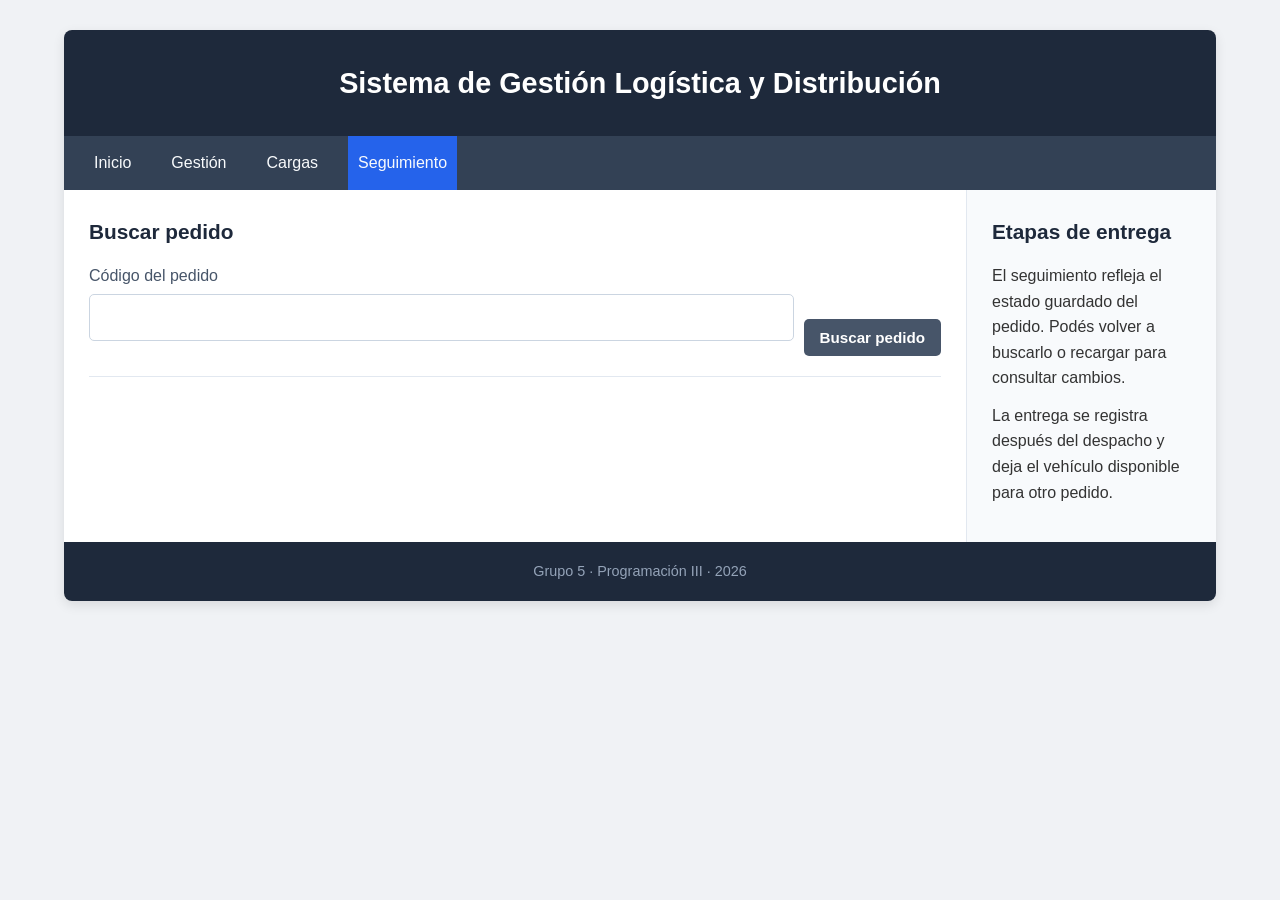
<file: Frontend/seguimiento.html>
<!DOCTYPE html>
<html lang="es">
<head>
<meta charset="utf-8"><meta name="viewport" content="width=device-width, initial-scale=1">
<title>Seguimiento de pedidos · Gestión Logística</title><link rel="stylesheet" href="styles.css">
<script src="api.js" defer></script><script src="seguimiento.js" defer></script>
</head>
<body><div id="container">
<header><h1>Sistema de Gestión Logística y Distribución</h1></header>
<nav aria-label="Navegación principal"><ul><li><a href="index.html">Inicio</a></li><li><a href="gestion.html">Gestión</a></li><li><a href="cargas.html">Cargas</a></li><li><a href="seguimiento.html" class="activo" aria-current="page">Seguimiento</a></li></ul></nav>
<div id="mensaje" class="message" role="status" aria-live="polite" hidden></div>
<div class="main-wrapper"><main id="content">
<section class="card"><h2>Buscar pedido</h2><form id="buscar-form" class="tracking-search"><div class="form-group"><label for="codigo-pedido">Código del pedido</label><input id="codigo-pedido" required maxlength="64"></div><button type="submit" class="btn-secondary">Buscar pedido</button></form></section>
<section id="seguimiento-detalle" hidden><div class="card"><h2 id="seguimiento-titulo">Pedido</h2><p>Estado: <strong id="seguimiento-estado"></strong></p><p id="seguimiento-info"></p><p id="seguimiento-ventana"></p><p id="seguimiento-observaciones"></p><p id="seguimiento-vehiculo"></p><p id="seguimiento-volumen"></p><ol class="timeline" id="timeline"></ol><p id="cancelacion-nota" hidden>El pedido fue cancelado. Sus reservas quedaron liberadas y no se despachará.</p></div>
<div class="card"><h2>Detalle de productos</h2><div class="table-scroll"><table><thead><tr><th>Producto</th><th>Depósito</th><th>Cantidad</th></tr></thead><tbody id="seguimiento-items"></tbody></table></div><form id="entregar-form" hidden><button type="submit" class="btn-primary">Marcar como entregado</button></form><a id="abrir-cargas" href="cargas.html">Abrir pedido en Cargas</a></div></section>
</main><aside><h2>Etapas de entrega</h2><p>El seguimiento refleja el estado guardado del pedido. Podés volver a buscarlo o recargar para consultar cambios.</p><p>La entrega se registra después del despacho y deja el vehículo disponible para otro pedido.</p></aside></div>
<footer>Grupo 5 · Programación III · 2026</footer>
</div></body></html>
</file>
<file: Frontend/styles.css>
/* Reseteo básico para evitar problemas de medidas y márgenes */
* {
    box-sizing: border-box;
    margin: 0;
    padding: 0;
}

body {
    background-color: #f0f2f5;
    font-family: 'Segoe UI', Tahoma, Geneva, Verdana, sans-serif;
    color: #333;
    line-height: 1.6;
}

#container {
    width: 90%;
    max-width: 1200px;
    margin: 30px auto;
    background-color: #ffffff;
    border-radius: 8px;
    overflow: hidden;
    box-shadow: 0 4px 12px rgba(0, 0, 0, 0.1);
}

/* Cabecera */
* { box-sizing: border-box; }
[hidden] { display: none !important; }
input, textarea { width: 100%; padding: 10px; border: 1px solid #cbd5e1; border-radius: 5px; font: inherit; }
textarea { resize: vertical; }
fieldset { border: 0; min-width: 0; }
fieldset:disabled { opacity: .65; }
button:disabled { cursor: wait; opacity: .6; }
button:focus-visible, a:focus-visible, input:focus-visible, select:focus-visible, textarea:focus-visible { outline: 3px solid #2563eb; outline-offset: 3px; }
.message { margin: 20px 25px 0; padding: 14px; border-radius: 5px; overflow-wrap: anywhere; }
.message--success { background: #dcfce7; color: #14532d; }
.message--error { background: #fee2e2; color: #991b1b; }
.message--warning { background: #fef3c7; color: #92400e; }
.table-scroll { max-width: 100%; overflow-x: auto; }
@media (max-width: 600px) {
    .table-capacidad th, .table-capacidad td { padding: 8px 4px; font-size: .75rem; }
}
.actions { display: flex; flex-wrap: wrap; align-items: center; gap: 15px; margin-top: 15px; }
.actions a.btn-secondary { text-decoration: none; padding: 10px 16px; border-radius: 5px; }
.instructions { padding-left: 22px; }
.instructions li, aside p { margin-bottom: 12px; }
.pedido-pasos { display: flex; flex-wrap: wrap; gap: 8px; list-style: none; margin-bottom: 20px; }
.pedido-pasos li { padding: 8px 12px; border-radius: 5px; background: #f1f5f9; color: #475569; }
.pedido-pasos li[aria-current="step"] { background: #dbeafe; color: #1e40af; font-weight: 600; }
.pedido-pasos li.completado { background: #dcfce7; color: #166534; }
.pedido-flujo h3 { margin-bottom: 12px; color: #1e293b; }
.pedido-flujo h3:focus { outline: 3px solid #2563eb; outline-offset: 3px; }
.retomar-pedido summary { cursor: pointer; font-weight: 600; color: #1e293b; }
.retomar-pedido[open] summary { margin-bottom: 15px; }
.estado-borrador { background: #fef3c7; color: #92400e; }
.estado-confirmado { background: #dbeafe; color: #1e40af; }
.estado-despachado { background: #ede9fe; color: #5b21b6; }
.estado-entregado { background: #dcfce7; color: #166534; }
.estado-cancelado { background: #fee2e2; color: #991b1b; }
header {
    background-color: #1e293b;
    color: #ffffff;
    padding: 30px 20px;
    text-align: center;
}

header h1 {
    font-size: 1.8rem;
    font-weight: 600;
}

/* Barra de navegación */
nav {
    background-color: #334155;
    padding: 0 20px;
}

nav ul {
    display: flex;
    flex-wrap: wrap;
    list-style: none;
    gap: 20px;
}

nav ul li a {
    display: block;
    color: #f8fafc;
    text-decoration: none;
    padding: 14px 10px;
    font-weight: 500;
    transition: background-color 0.2s;
}

nav ul li a:hover {
    background-color: #475569;
}

/* Contenedor principal (Reemplaza float y clearfix) */
.main-wrapper {
    display: flex;
    flex-wrap: wrap;
}

#content {
    flex: 3; /* Ocupa el 75% del espacio */
    min-width: 0;
    flex-basis: 600px;
    padding: 25px;
    background-color: #ffffff;
}

aside {
    flex: 1; /* Ocupa el 25% del espacio */
    min-width: 250px;
    padding: 25px;
    background-color: #f8fafc;
    border-left: 1px solid #e2e8f0;
}

/* Tarjetas internas */
.card {
    margin-bottom: 30px;
    padding-bottom: 20px;
    border-bottom: 1px solid #e2e8f0;
}

.card:last-child {
    border-bottom: none;
    margin-bottom: 0;
}

h2 {
    color: #1e293b;
    margin-bottom: 15px;
    font-size: 1.3rem;
}

/* Estilos de la tabla */
table {
    width: 100%;
    border-collapse: collapse;
    margin-top: 10px;
}

th, td {
    padding: 12px 15px;
    text-align: left;
    border-bottom: 1px solid #e2e8f0;
}

th {
    background-color: #f1f5f9;
    color: #475569;
    font-weight: 600;
    text-transform: uppercase;
    font-size: 0.85rem;
}

tr:hover {
    background-color: #f8fafc;
}

/* Etiquetas de estado */
.badge {
    padding: 4px 8px;
    border-radius: 4px;
    font-size: 0.8rem;
    font-weight: 600;
}

.pendiente {
    background-color: #fef3c7;
    color: #b45309;
}

.entregado {
    background-color: #dcfce7;
    color: #15803d;
}

.preparado {
    background-color: #cbd5e1;
    color: #1e51dd;
}

/* Formularios */
.form-group {
    margin-bottom: 15px;
}

label {
    display: block;
    margin-bottom: 5px;
    font-weight: 500;
    color: #475569;
}

input[type="text"],
input[type="number"],
select {
    width: 100%;
    padding: 10px;
    border: 1px solid #cbd5e1;
    border-radius: 5px;
    font-size: 0.95rem;
}

input:focus, select:focus {
    outline: none;
    border-color: #2563eb;
}

.search-form {
    display: flex;
    flex-direction: column;
    gap: 10px;
}

/* Botones */
button {
    padding: 10px 16px;
    border: none;
    border-radius: 5px;
    font-size: 0.95rem;
    font-weight: 600;
    cursor: pointer;
    transition: background-color 0.2s;
}

.btn-primary {
    background-color: #2563eb;
    color: white;
    display: block;
    text-align: center;
    text-decoration: none;
    margin-top: 20px;
}

.btn-primary:hover {
    background-color: #1d4ed8;
}

.btn-secondary {
    background-color: #475569;
    color: white;
}

.btn-secondary:hover {
    background-color: #334155;
}

.kpi-container {
    display: flex;
    gap: 15px;
    margin-bottom: 25px;
    flex-wrap: wrap;
}
.kpi-card {
    flex: 1;
    background-color: #f8fafc;
    border: 1px solid #e2e8f0;
    border-radius: 8px;
    padding: 15px;
    text-align: center;
}
.kpi-number {
    font-size: 2rem;
    font-weight: bold;
    color: #2563eb;
}

nav ul li a.activo{
    background-color: #2563eb;
}

.tracking-search {
    display: flex;
    flex-wrap: wrap;
    align-items: end;
    gap: 10px;

}

.timeline {
    list-style: none;
    border-left: 3px solid #cbd5e1;
    padding-left: 20px;
}

.timeline li {
    margin-bottom: 15px;
    color: #64748b;
}

.timeline li.completado {
    color: #15803d;
    font-weight: 500;
}

.timeline li.actual{
    color: #2563eb;
    font-weight: bold;
}

.detail-list {
    list-style: none;
}
.detail-list li{
    margin-bottom: 10px;
}
.form-row {
    display: flex;
    flex-wrap: wrap;
    gap: 15px;
}
.form-group {
    flex: 1;
    min-width: 170px;
}
/* Fila para agregar productos */
.add-product-row {
    display: flex;
    gap: 10px;
    margin-bottom: 15px;
}

/* Botón eliminar de tabla */
.btn-delete {
    background-color: #fee2e2;
    color: #b91c1c;
    padding: 5px 10px;
}

.btn-delete:hover {
    background-color: #fecaca;
}

/* Barra de progreso en Aside */
.peso-total {
    font-size: 1.2rem;
    font-weight: bold;
    color: #1e293b;
}

.progress-bar {
    width: 100%;
    height: 12px;
    background-color: #e2e8f0;
    border-radius: 6px;
    overflow: hidden;
    margin: 12px 0;
}

.progress-fill {
    width: 45%;
    height: 100%;
    background-color: #2563eb;
}

.tabs {
    display: flex;
    gap: 10px;
    margin-bottom: 20px;
    border-bottom: 2px solid #e2e8f0;
    padding-bottom: 10px;
}

.tab-btn {
    background-color: #f1f5f9;
     color: #475569;
}
.tab-btn.active{
    background-color: #2563eb;
     color: #ffffff;
}
.btn-edit{
    background-color: #fef3c7;
    color: #b45309;
    padding: 5px 10px;
    margin-right: 5px;
}

/* Pie de página */
footer {
    background-color: #1e293b;
    color: #94a3b8;
    text-align: center;
    padding: 18px;
    font-size: 0.9rem;
}
</file>
